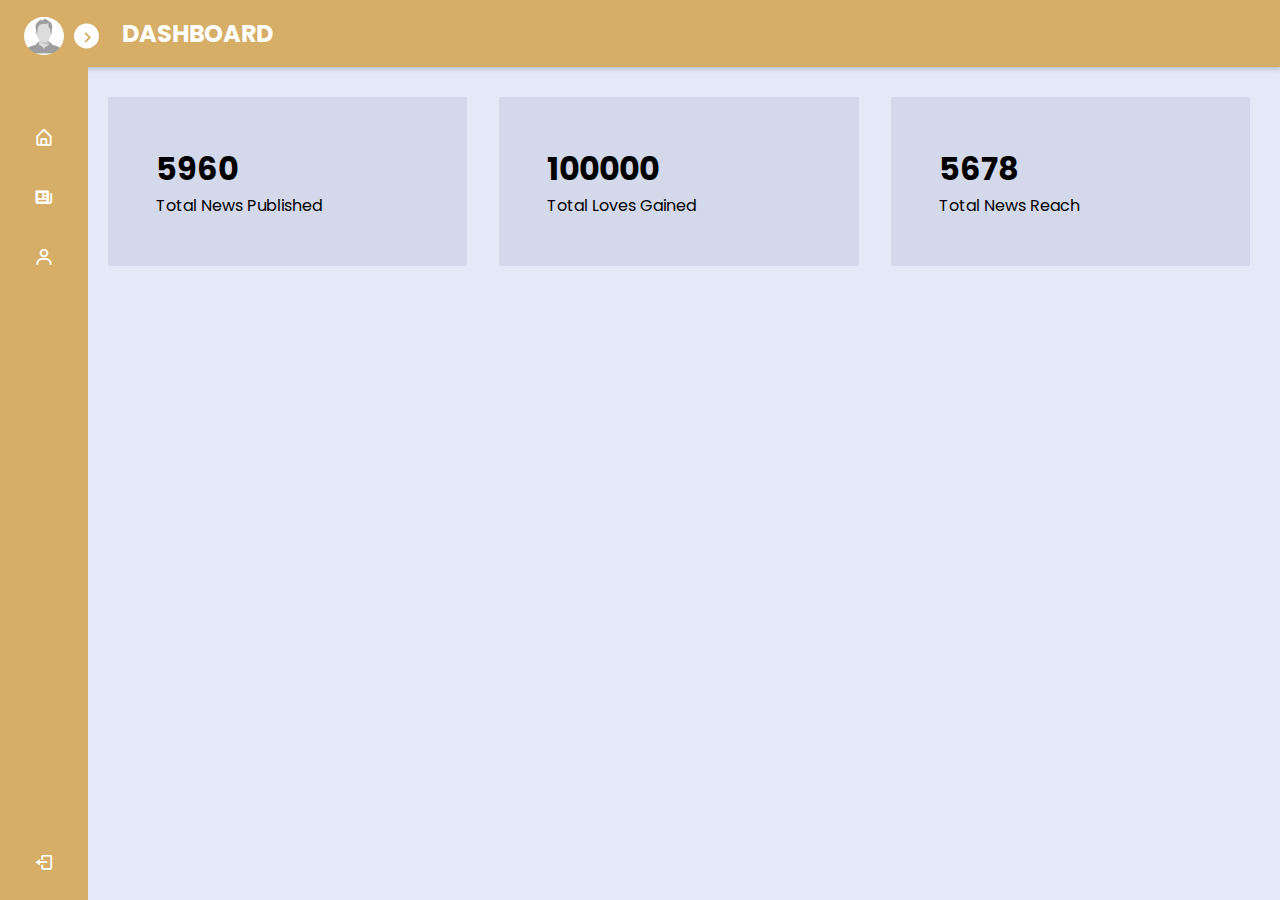
<file: dashboard/index.html>
<!DOCTYPE html>
<html lang="en">
  <head>
    <meta charset="UTF-8" />
    <meta http-equiv="X-UA-Compatible" content="IE=edge" />
    <meta name="viewport" content="width=device-width, initial-scale=1.0" />

    <!----======== CSS ======== -->
    <link rel="stylesheet" href="styles.css" />

    <!----===== Boxicons CSS ===== -->
    <link
      href="https://unpkg.com/boxicons@2.1.1/css/boxicons.min.css"
      rel="stylesheet"
    />
    <!----===== line-awesome CSS ===== -->
    <link
      rel="stylesheet"
      href="https://maxst.icons8.com/vue-static/landings/line-awesome/line-awesome/1.3.0/css/line-awesome.min.css"
    />
    <title>Dashboard||CC</title>
  </head>
  <body>
    <nav class="sidebar close">
      <header>
        <div class="image-text">
          <span class="image">
            <img src="./images/user.png" alt="" />
          </span>

          <div class="text logo-text">
            <span class="name">Name</span>
            <span class="profession">Post</span>
          </div>
        </div>

        <i class="bx bx-chevron-right toggle"></i>
      </header>

      <div class="menu-bar">
        <div class="menu">
          <ul class="menu-links">
            <li class="nav-link">
              <a href="#">
                <i class="bx bx-home-alt icon"></i>
                <span class="text nav-text">Dashboard</span>
              </a>
            </li>

            <li class="nav-link">
              <a href="#">
                <i class="bx bxs-news icon"></i>
                <span class="text nav-text">News</span>
              </a>
            </li>

            <li class="nav-link">
              <a href="#">
                <i class="bx bx-user icon"></i>
                <span class="text nav-text">Users</span>
              </a>
            </li>

            <li class="nav-link">
              <a href="#">
                <i class="las la-cog icon"></i>
                <span class="text nav-text">Settings</span>
              </a>
            </li>
          </ul>
        </div>

        <div class="bottom-content">
          <li class="">
            <a href="#">
              <i class="bx bx-log-out icon"></i>
              <span class="text nav-text">Logout</span>
            </a>
          </li>
        </div>
      </div>
    </nav>

    <section class="home">
      <header class="top-header">
        <h2>Dashboard</h2>
      </header>

      <main>
        <div class="cards">
          <div class="card-single">
            <div>
              <h1>5960</h1>
              <span>Total News Published</span>
            </div>

            <div>
              <span class="las la-newspaper"></span>
            </div>
          </div>

          <div class="card-single">
            <div>
              <h1>100000</h1>
              <span>Total Loves Gained</span>
            </div>

            <div>
              <span class="las la-heart"></span>
            </div>
          </div>

          <div class="card-single">
            <div>
              <h1>5678</h1>
              <span>Total News Reach</span>
            </div>

            <div>
              <span class="las la-arrow-alt-circle-up"></span>
            </div>
          </div>
        </div>
      </main>
    </section>

    <script src="./index.js"></script>
  </body>
</html>
</file>
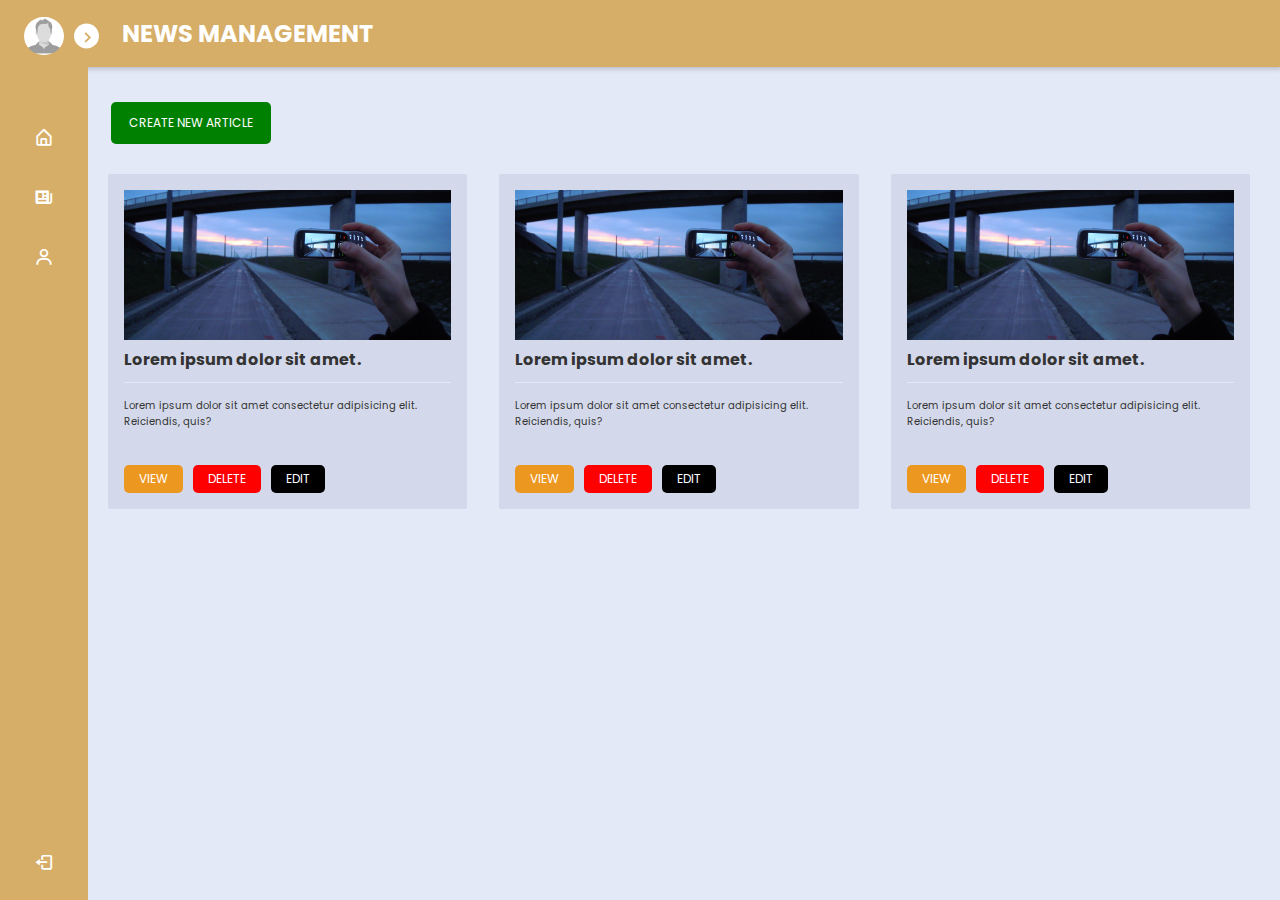
<file: news/index.html>
<!DOCTYPE html>
<html lang="en">
  <head>
    <meta charset="UTF-8" />
    <meta http-equiv="X-UA-Compatible" content="IE=edge" />
    <meta name="viewport" content="width=device-width, initial-scale=1.0" />

    <!----======== CSS ======== -->
    <link rel="stylesheet" href="styles.css" />

    <!----===== Boxicons CSS ===== -->
    <link
      href="https://unpkg.com/boxicons@2.1.1/css/boxicons.min.css"
      rel="stylesheet"
    />
    <!----===== line-awesome CSS ===== -->
    <link
      rel="stylesheet"
      href="https://maxst.icons8.com/vue-static/landings/line-awesome/line-awesome/1.3.0/css/line-awesome.min.css"
    />

    <title>News Management||CC</title>
  </head>
  <body>
    <nav class="sidebar close">
      <header>
        <div class="image-text">
          <span class="image">
            <img src="./images/user.png" alt="" />
          </span>

          <div class="text logo-text">
            <span class="name">Name</span>
            <span class="profession">Post</span>
          </div>
        </div>

        <i class="bx bx-chevron-right toggle"></i>
      </header>

      <div class="menu-bar">
        <div class="menu">
          <ul class="menu-links">
            <li class="nav-link">
              <a href="#">
                <i class="bx bx-home-alt icon"></i>
                <span class="text nav-text">Dashboard</span>
              </a>
            </li>

            <li class="nav-link">
              <a href="#">
                <i class="bx bxs-news icon"></i>
                <span class="text nav-text">News</span>
              </a>
            </li>

            <li class="nav-link">
              <a href="#">
                <i class="bx bx-user icon"></i>
                <span class="text nav-text">Users</span>
              </a>
            </li>

            <li class="nav-link">
              <a href="#">
                <i class="las la-cog icon"></i>
                <span class="text nav-text">Settings</span>
              </a>
            </li>
          </ul>
        </div>

        <div class="bottom-content">
          <li class="">
            <a href="#">
              <i class="bx bx-log-out icon"></i>
              <span class="text nav-text">Logout</span>
            </a>
          </li>
        </div>
      </div>
    </nav>

    <section class="home">
      <header class="top-header">
        <h2>News Management</h2>
      </header>
      <button type="button" class="btn article-btn">
        Create New Article<i class="las la-plus"></i>
      </button>
      <main>
        <div class="cards">
          <div class="card-single">
            <div class="article-cover">
              <img src="./images/news-cover.png" alt="" />
            </div>
            <h4>Lorem ipsum dolor sit amet.</h4>
            <p>
              Lorem ipsum dolor sit amet consectetur adipisicing elit.
              Reiciendis, quis?
            </p>
            <div class="buttons">
              <button type="button" class="view btn">View</button>
              <button type="button" class="delete btn">Delete</button>
              <button type="button" class="edit btn">Edit</button>
            </div>
          </div>

          <div class="card-single">
            <div class="article-cover">
              <img src="./images/news-cover.png" alt="" />
            </div>
            <h4>Lorem ipsum dolor sit amet.</h4>
            <p>
              Lorem ipsum dolor sit amet consectetur adipisicing elit.
              Reiciendis, quis?
            </p>
            <div class="buttons">
              <button type="button" class="view btn">View</button>
              <button type="button" class="delete btn">Delete</button>
              <button type="button" class="edit btn">Edit</button>
            </div>
          </div>

          <div class="card-single">
            <div class="article-cover">
              <img src="./images/news-cover.png" alt="" />
            </div>
            <h4>Lorem ipsum dolor sit amet.</h4>
            <p>
              Lorem ipsum dolor sit amet consectetur adipisicing elit.
              Reiciendis, quis?
            </p>
            <div class="buttons">
              <button type="button" class="view btn">View</button>
              <button type="button" class="delete btn">Delete</button>
              <button type="button" class="edit btn">Edit</button>
            </div>
          </div>
        </div>
      </main>
    </section>

    <script src="./index.js"></script>
  </body>
</html>
</file>
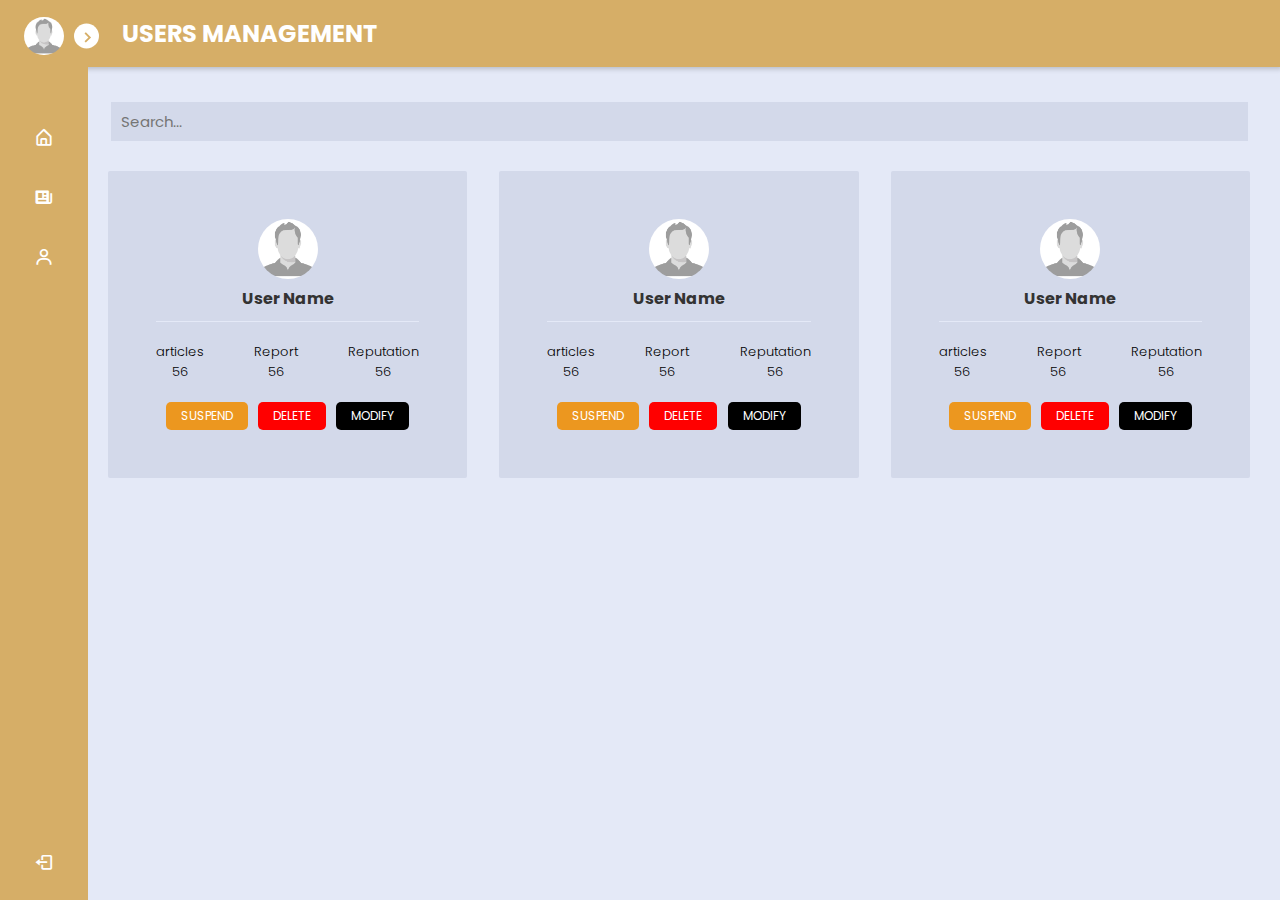
<file: users/index.html>
<!DOCTYPE html>
<html lang="en">
  <head>
    <meta charset="UTF-8" />
    <meta http-equiv="X-UA-Compatible" content="IE=edge" />
    <meta name="viewport" content="width=device-width, initial-scale=1.0" />

    <!----======== CSS ======== -->
    <link rel="stylesheet" href="styles.css" />

    <!----===== Boxicons CSS ===== -->
    <link
      href="https://unpkg.com/boxicons@2.1.1/css/boxicons.min.css"
      rel="stylesheet"
    />
    <!----===== line-awesome CSS ===== -->
    <link
      rel="stylesheet"
      href="https://maxst.icons8.com/vue-static/landings/line-awesome/line-awesome/1.3.0/css/line-awesome.min.css"
    />

    <title>Dashboard||CC</title>
  </head>
  <body>
    <nav class="sidebar close">
      <header>
        <div class="image-text">
          <span class="image">
            <img src="./images/user.png" alt="" />
          </span>

          <div class="text logo-text">
            <span class="name">Name</span>
            <span class="profession">Post</span>
          </div>
        </div>

        <i class="bx bx-chevron-right toggle"></i>
      </header>

      <div class="menu-bar">
        <div class="menu">
          <ul class="menu-links">
            <li class="nav-link">
              <a href="#">
                <i class="bx bx-home-alt icon"></i>
                <span class="text nav-text">Dashboard</span>
              </a>
            </li>

            <li class="nav-link">
              <a href="#">
                <i class="bx bxs-news icon"></i>
                <span class="text nav-text">News</span>
              </a>
            </li>

            <li class="nav-link">
              <a href="#">
                <i class="bx bx-user icon"></i>
                <span class="text nav-text">Users</span>
              </a>
            </li>

            <li class="nav-link">
              <a href="#">
                <i class="las la-cog icon"></i>
                <span class="text nav-text">Settings</span>
              </a>
            </li>
          </ul>
        </div>

        <div class="bottom-content">
          <li class="">
            <a href="#">
              <i class="bx bx-log-out icon"></i>
              <span class="text nav-text">Logout</span>
            </a>
          </li>
        </div>
      </div>
    </nav>

    <section class="home">
      <header class="top-header">
        <h2>Users Management</h2>
      </header>

      <main>
        <input type="search" placeholder="Search..." class="search" />
        <div class="cards">
          <div class="card-single">
            <div class="user-img">
              <img src="./images/user.png" alt="" />
            </div>
            <h4>User Name</h4>

            <div class="usr-activity">
              <div>
                <p>articles</p>
                <p>56</p>
              </div>

              <div>
                <p>Report</p>
                <p>56</p>
              </div>

              <div>
                <p>Reputation</p>
                <p>56</p>
              </div>
            </div>

            <div class="buttons">
              <button type="button" class="suspend btn">Suspend</button>
              <button type="button" class="delete btn">Delete</button>
              <button type="button" class="modify btn">Modify</button>
            </div>
          </div>

          <div class="card-single">
            <div class="user-img">
              <img src="./images/user.png" alt="" />
            </div>
            <h4>User Name</h4>

            <div class="usr-activity">
              <div>
                <p>articles</p>
                <p>56</p>
              </div>

              <div>
                <p>Report</p>
                <p>56</p>
              </div>

              <div>
                <p>Reputation</p>
                <p>56</p>
              </div>
            </div>

            <div class="buttons">
              <button type="button" class="suspend btn">Suspend</button>
              <button type="button" class="delete btn">Delete</button>
              <button type="button" class="modify btn">Modify</button>
            </div>
          </div>

          <div class="card-single">
            <div class="user-img">
              <img src="./images/user.png" alt="" />
            </div>
            <h4>User Name</h4>

            <div class="usr-activity">
              <div>
                <p>articles</p>
                <p>56</p>
              </div>

              <div>
                <p>Report</p>
                <p>56</p>
              </div>

              <div>
                <p>Reputation</p>
                <p>56</p>
              </div>
            </div>

            <div class="buttons">
              <button type="button" class="suspend btn">Suspend</button>
              <button type="button" class="delete btn">Delete</button>
              <button type="button" class="modify btn">Modify</button>
            </div>
          </div>
        </div>
      </main>
    </section>

    <script src="./index.js"></script>
  </body>
</html>
</file>
<file: dashboard/styles.css>
/* Google Font Import - Poppins */
@import url("https://fonts.googleapis.com/css2?family=Poppins:wght@300;400;500;600;700&display=swap");
* {
  margin: 0;
  padding: 0;
  box-sizing: border-box;
  font-family: "Poppins", sans-serif;
}

:root {
  /* ===== Colors ===== */
  --body-color: #e4e9f7;
  --sidebar-color: #d6ae67;
  --primary-color-light: #f6f5ff;
  --toggle-color: #ddd;

  /* ====== Transition ====== */
  --tran-03: all 0.2s ease;
  --tran-03: all 0.3s ease;
  --tran-04: all 0.3s ease;
  --tran-05: all 0.3s ease;
}

body {
  min-height: 100vh;
  background-color: var(--body-color);
  transition: var(--tran-05);
}

::selection {
  background-color: #fff;
  color: #d6ae67;
}

/* ===== Sidebar ===== */
.sidebar {
  position: fixed;
  top: 0;
  left: 0;
  height: 100%;
  width: 250px;
  padding: 10px 14px;
  background: var(--sidebar-color);
  transition: var(--tran-05);
  z-index: 100;
}
.sidebar.close {
  width: 88px;
}

.sidebar li {
  height: 50px;
  list-style: none;
  display: flex;
  align-items: center;
  margin-top: 10px;
}

.sidebar header .image,
.sidebar .icon {
  min-width: 60px;
  border-radius: 6px;
}

.sidebar .icon {
  min-width: 60px;
  border-radius: 6px;
  height: 100%;
  display: flex;
  align-items: center;
  justify-content: center;
  font-size: 20px;
}

.sidebar .text,
.sidebar .icon {
  color: #fff;
  transition: var(--tran-03);
}

.sidebar .text {
  font-size: 17px;
  font-weight: 500;
  white-space: nowrap;
  opacity: 1;
}
.sidebar.close .text {
  opacity: 0;
}
/* =========================== */

.sidebar header {
  position: relative;
}

.sidebar header .image-text {
  display: flex;
  align-items: center;
}
.sidebar header .logo-text {
  display: flex;
  flex-direction: column;
}
header .image-text .name {
  margin-top: 2px;
  font-size: 18px;
  font-weight: 600;
}

header .image-text .profession {
  font-size: 16px;
  margin-top: -2px;
  display: block;
}

.sidebar header .image {
  display: flex;
  align-items: center;
  justify-content: center;
}

.sidebar header .image img {
  width: 40px;
  border-radius: 50%;
}

.sidebar header .toggle {
  position: absolute;
  top: 50%;
  right: -25px;
  transform: translateY(-50%) rotate(180deg);
  height: 25px;
  width: 25px;
  background-color: #fff;
  color: var(--sidebar-color);
  border-radius: 50%;
  display: flex;
  align-items: center;
  justify-content: center;
  font-size: 22px;
  cursor: pointer;
  transition: var(--tran-05);
}

.sidebar.close .toggle {
  transform: translateY(-50%) rotate(0deg);
}

.sidebar .menu {
  margin-top: 40px;
}

.sidebar li a {
  list-style: none;
  height: 100%;
  background-color: transparent;
  display: flex;
  align-items: center;
  height: 100%;
  width: 100%;
  border-radius: 6px;
  text-decoration: none;
  transition: var(--tran-03);
}

.sidebar li a:hover {
  background-color: #fff;
}
.sidebar li a:hover .icon,
.sidebar li a:hover .text {
  color: var(--sidebar-color);
}
body.dark .sidebar li a:hover .icon,
body.dark .sidebar li a:hover .text {
  color: var(--text-color);
}

.sidebar .menu-bar {
  height: calc(100% - 55px);
  display: flex;
  flex-direction: column;
  justify-content: space-between;
  overflow-y: scroll;
}
.menu-bar::-webkit-scrollbar {
  display: none;
}
.sidebar .menu-bar .mode {
  border-radius: 6px;
  background-color: var(--primary-color-light);
  position: relative;
  transition: var(--tran-05);
}

.menu-bar .mode .sun-moon {
  height: 50px;
  width: 60px;
}

.mode .sun-moon i {
  position: absolute;
}
.mode .sun-moon i.sun {
  opacity: 0;
}
body.dark .mode .sun-moon i.sun {
  opacity: 1;
}
body.dark .mode .sun-moon i.moon {
  opacity: 0;
}

.menu-bar .bottom-content .toggle-switch {
  position: absolute;
  right: 0;
  height: 100%;
  min-width: 60px;
  display: flex;
  align-items: center;
  justify-content: center;
  border-radius: 6px;
  cursor: pointer;
}
.toggle-switch .switch {
  position: relative;
  height: 22px;
  width: 40px;
  border-radius: 25px;
  background-color: var(--toggle-color);
  transition: var(--tran-05);
}

.switch::before {
  content: "";
  position: absolute;
  height: 15px;
  width: 15px;
  border-radius: 50%;
  top: 50%;
  left: 5px;
  transform: translateY(-50%);
  background-color: var(--sidebar-color);
  transition: var(--tran-04);
}

.home {
  position: absolute;
  top: 0;
  left: 250px;
  height: 100vh;
  width: calc(100% - 250px);
  background-color: var(--body-color);
  transition: var(--tran-05);
}
.home .text {
  font-size: 30px;
  font-weight: 500;
  color: var(--text-color);
  padding: 12px 60px;
}

.sidebar.close ~ .home {
  left: 78px;
  height: 100vh;
  width: calc(100% - 78px);
}

/* *************** */
.top-header {
  background-color: #d6ae67;
  display: flex;
  justify-content: space-between;
  padding: 1rem 1.5rem;
  box-shadow: 2px 2px 5px rgba(0, 0, 0, 0.2);
  width: 100%;
  top: 0;
  transition: left 300ms;
}

.top-header h2 {
  padding-left: 20px;
  text-transform: uppercase;
  color: #fff;
}

.cards {
  display: grid;
  grid-template-columns: repeat(3, 1fr);
  grid-gap: 2rem;
  margin: 30px;
}

.card-single {
  display: flex;
  justify-content: space-between;
  background-color: #d3d9ea;
  padding: 3rem;
  border-radius: 2px;
}

.card-single div:last-child span {
  font-size: 3rem;
  color: #d6ae67;
}

.card-single div:first-child span {
  color: var(--text-grey);
}

@media only screen and (max-width: 1067px) {
  .cards {
    grid-template-columns: repeat(2, 1fr);
  }
}

@media only screen and (max-width: 851px) {
  .cards {
    grid-template-columns: 100%;
  }
}

@media only screen and (max-width: 604px) {
  .home {
    left: -150px;
  }
}
</file>
<file: news/styles.css>
/* Google Font Import - Poppins */
@import url("https://fonts.googleapis.com/css2?family=Poppins:wght@300;400;500;600;700&display=swap");
* {
  margin: 0;
  padding: 0;
  box-sizing: border-box;
  font-family: "Poppins", sans-serif;
}

:root {
  /* ===== Colors ===== */
  --body-color: #e4e9f7;
  --sidebar-color: #d6ae67;
  --primary-color-light: #f6f5ff;
  --toggle-color: #ddd;

  /* ====== Transition ====== */
  --tran-03: all 0.2s ease;
  --tran-03: all 0.3s ease;
  --tran-04: all 0.3s ease;
  --tran-05: all 0.3s ease;
}

body {
  min-height: 100vh;
  background-color: var(--body-color);
  transition: var(--tran-05);
}

/* ===== Sidebar ===== */
.sidebar {
  position: fixed;
  top: 0;
  left: 0;
  height: 100%;
  width: 250px;
  padding: 10px 14px;
  background: var(--sidebar-color);
  transition: var(--tran-05);
  z-index: 100;
}
.sidebar.close {
  width: 88px;
}

.sidebar li {
  height: 50px;
  list-style: none;
  display: flex;
  align-items: center;
  margin-top: 10px;
}

.sidebar header .image,
.sidebar .icon {
  min-width: 60px;
  border-radius: 6px;
}

.sidebar .icon {
  min-width: 60px;
  border-radius: 6px;
  height: 100%;
  display: flex;
  align-items: center;
  justify-content: center;
  font-size: 20px;
}

.sidebar .text,
.sidebar .icon {
  color: #fff;
  transition: var(--tran-03);
}

.sidebar .text {
  font-size: 17px;
  font-weight: 500;
  white-space: nowrap;
  opacity: 1;
}
.sidebar.close .text {
  opacity: 0;
}
/* =========================== */

.sidebar header {
  position: relative;
}

.sidebar header .image-text {
  display: flex;
  align-items: center;
}
.sidebar header .logo-text {
  display: flex;
  flex-direction: column;
}
header .image-text .name {
  margin-top: 2px;
  font-size: 18px;
  font-weight: 600;
}

header .image-text .profession {
  font-size: 16px;
  margin-top: -2px;
  display: block;
}

.sidebar header .image {
  display: flex;
  align-items: center;
  justify-content: center;
}

.sidebar header .image img {
  width: 40px;
  border-radius: 50%;
}

.sidebar header .toggle {
  position: absolute;
  top: 50%;
  right: -25px;
  transform: translateY(-50%) rotate(180deg);
  height: 25px;
  width: 25px;
  background-color: #fff;
  color: var(--sidebar-color);
  border-radius: 50%;
  display: flex;
  align-items: center;
  justify-content: center;
  font-size: 22px;
  cursor: pointer;
  transition: var(--tran-05);
}

.sidebar.close .toggle {
  transform: translateY(-50%) rotate(0deg);
}

.sidebar .menu {
  margin-top: 40px;
}

.sidebar li a {
  list-style: none;
  height: 100%;
  background-color: transparent;
  display: flex;
  align-items: center;
  height: 100%;
  width: 100%;
  border-radius: 6px;
  text-decoration: none;
  transition: var(--tran-03);
}

.sidebar li a:hover {
  background-color: #fff;
}
.sidebar li a:hover .icon,
.sidebar li a:hover .text {
  color: var(--sidebar-color);
}
body.dark .sidebar li a:hover .icon,
body.dark .sidebar li a:hover .text {
  color: var(--text-color);
}

.sidebar .menu-bar {
  height: calc(100% - 55px);
  display: flex;
  flex-direction: column;
  justify-content: space-between;
  overflow-y: scroll;
}
.menu-bar::-webkit-scrollbar {
  display: none;
}
.sidebar .menu-bar .mode {
  border-radius: 6px;
  background-color: var(--primary-color-light);
  position: relative;
  transition: var(--tran-05);
}

.menu-bar .mode .sun-moon {
  height: 50px;
  width: 60px;
}

.mode .sun-moon i {
  position: absolute;
}
.mode .sun-moon i.sun {
  opacity: 0;
}
body.dark .mode .sun-moon i.sun {
  opacity: 1;
}
body.dark .mode .sun-moon i.moon {
  opacity: 0;
}

.menu-bar .bottom-content .toggle-switch {
  position: absolute;
  right: 0;
  height: 100%;
  min-width: 60px;
  display: flex;
  align-items: center;
  justify-content: center;
  border-radius: 6px;
  cursor: pointer;
}
.toggle-switch .switch {
  position: relative;
  height: 22px;
  width: 40px;
  border-radius: 25px;
  background-color: var(--toggle-color);
  transition: var(--tran-05);
}

.switch::before {
  content: "";
  position: absolute;
  height: 15px;
  width: 15px;
  border-radius: 50%;
  top: 50%;
  left: 5px;
  transform: translateY(-50%);
  background-color: var(--sidebar-color);
  transition: var(--tran-04);
}

.home {
  position: absolute;
  top: 0;
  left: 250px;
  height: 100vh;
  width: calc(100% - 250px);
  background-color: var(--body-color);
  transition: var(--tran-05);
}
.home .text {
  font-size: 30px;
  font-weight: 500;
  color: var(--text-color);
  padding: 12px 60px;
}

.sidebar.close ~ .home {
  left: 78px;
  height: 100vh;
  width: calc(100% - 78px);
}
/* **** */
.top-header {
  background-color: #d6ae67;
  display: flex;
  justify-content: space-between;
  padding: 1rem 1.5rem;
  box-shadow: 2px 2px 5px rgba(0, 0, 0, 0.2);
  width: 100%;
  top: 0;
  transition: left 300ms;
}

.top-header h2 {
  padding-left: 20px;
  text-transform: uppercase;
  color: #fff;
}
/* **** */
.cards {
  display: grid;
  grid-template-columns: repeat(3, 1fr);
  grid-gap: 2rem;
  margin: 30px;
}

.card-single {
  display: flex;
  flex-direction: column;
  justify-content: center;
  background-color: #d3d9ea;
  padding: 1rem;
  border-radius: 2px;
}

.card-single .article-cover img {
  height: 150px;
  width: 100%;
  object-fit: cover;
}

.card-single h4 {
  width: 100%;
  border-bottom: 1px solid #e4e9f7;
  color: #333;
  padding-bottom: 10px;
}

.card-single p {
  width: 100%;
  color: #333;
  font-size: 10px;
  margin: 15px 0;
}

.card-single .buttons {
  display: flex;
  width: 100%;
  margin-top: 20px;
  padding-right: 5px;
}

.btn {
  padding: 5px 15px;
  margin-right: 10px;
  border: none;
  border-radius: 5px;
  outline: none;
  font-size: 12px;
  text-transform: uppercase;
  cursor: pointer;
}
.btn.delete {
  background-color: red;
  color: #fff;
}

.btn.edit {
  background-color: #000;
  color: #fff;
}

.btn.view {
  background-color: #ec971f;
  color: #fff;
}
.btn:hover {
  opacity: 0.6;
}

.btn.article-btn{
    margin: 35px 20px 0 33px;
    padding: 12px 18px;
    background: green;
    color: #fff;
}

@media only screen and (max-width: 1245px) {
  .cards {
    grid-template-columns: repeat(2, 1fr);
  }
}

@media only screen and (max-width: 873px) {
  .cards {
    grid-template-columns: 100%;
  }
  .card-single .buttons .btn {
   
    margin-right: 5px;

 
}

@media only screen and (max-width: 600px) {
  .home {
    left: -150px;
  }
}
</file>
<file: users/styles.css>
/* Google Font Import - Poppins */
@import url("https://fonts.googleapis.com/css2?family=Poppins:wght@300;400;500;600;700&display=swap");
* {
  margin: 0;
  padding: 0;
  box-sizing: border-box;
  font-family: "Poppins", sans-serif;
}

:root {
  /* ===== Colors ===== */
  --body-color: #e4e9f7;
  --sidebar-color: #d6ae67;
  --primary-color-light: #f6f5ff;
  --toggle-color: #ddd;

  /* ====== Transition ====== */
  --tran-03: all 0.2s ease;
  --tran-03: all 0.3s ease;
  --tran-04: all 0.3s ease;
  --tran-05: all 0.3s ease;
}

body {
  min-height: 100vh;
  background-color: var(--body-color);
  transition: var(--tran-05);
}

/* ===== Sidebar ===== */
.sidebar {
  position: fixed;
  top: 0;
  left: 0;
  height: 100%;
  width: 250px;
  padding: 10px 14px;
  background: var(--sidebar-color);
  transition: var(--tran-05);
  z-index: 100;
}
.sidebar.close {
  width: 88px;
}

.sidebar li {
  height: 50px;
  list-style: none;
  display: flex;
  align-items: center;
  margin-top: 10px;
}

.sidebar header .image,
.sidebar .icon {
  min-width: 60px;
  border-radius: 6px;
}

.sidebar .icon {
  min-width: 60px;
  border-radius: 6px;
  height: 100%;
  display: flex;
  align-items: center;
  justify-content: center;
  font-size: 20px;
}

.sidebar .text,
.sidebar .icon {
  color: #fff;
  transition: var(--tran-03);
}

.sidebar .text {
  font-size: 17px;
  font-weight: 500;
  white-space: nowrap;
  opacity: 1;
}
.sidebar.close .text {
  opacity: 0;
}
/* =========================== */

.sidebar header {
  position: relative;
}

.sidebar header .image-text {
  display: flex;
  align-items: center;
}
.sidebar header .logo-text {
  display: flex;
  flex-direction: column;
}
header .image-text .name {
  margin-top: 2px;
  font-size: 18px;
  font-weight: 600;
}

header .image-text .profession {
  font-size: 16px;
  margin-top: -2px;
  display: block;
}

.sidebar header .image {
  display: flex;
  align-items: center;
  justify-content: center;
}

.sidebar header .image img {
  width: 40px;
  border-radius: 50%;
}

.sidebar header .toggle {
  position: absolute;
  top: 50%;
  right: -25px;
  transform: translateY(-50%) rotate(180deg);
  height: 25px;
  width: 25px;
  background-color: #fff;
  color: var(--sidebar-color);
  border-radius: 50%;
  display: flex;
  align-items: center;
  justify-content: center;
  font-size: 22px;
  cursor: pointer;
  transition: var(--tran-05);
}

.sidebar.close .toggle {
  transform: translateY(-50%) rotate(0deg);
}

.sidebar .menu {
  margin-top: 40px;
}

.sidebar li a {
  list-style: none;
  height: 100%;
  background-color: transparent;
  display: flex;
  align-items: center;
  height: 100%;
  width: 100%;
  border-radius: 6px;
  text-decoration: none;
  transition: var(--tran-03);
}

.sidebar li a:hover {
  background-color: #fff;
}
.sidebar li a:hover .icon,
.sidebar li a:hover .text {
  color: var(--sidebar-color);
}
body.dark .sidebar li a:hover .icon,
body.dark .sidebar li a:hover .text {
  color: var(--text-color);
}

.sidebar .menu-bar {
  height: calc(100% - 55px);
  display: flex;
  flex-direction: column;
  justify-content: space-between;
  overflow-y: scroll;
}
.menu-bar::-webkit-scrollbar {
  display: none;
}
.sidebar .menu-bar .mode {
  border-radius: 6px;
  background-color: var(--primary-color-light);
  position: relative;
  transition: var(--tran-05);
}

.menu-bar .mode .sun-moon {
  height: 50px;
  width: 60px;
}

.mode .sun-moon i {
  position: absolute;
}
.mode .sun-moon i.sun {
  opacity: 0;
}
body.dark .mode .sun-moon i.sun {
  opacity: 1;
}
body.dark .mode .sun-moon i.moon {
  opacity: 0;
}

.menu-bar .bottom-content .toggle-switch {
  position: absolute;
  right: 0;
  height: 100%;
  min-width: 60px;
  display: flex;
  align-items: center;
  justify-content: center;
  border-radius: 6px;
  cursor: pointer;
}
.toggle-switch .switch {
  position: relative;
  height: 22px;
  width: 40px;
  border-radius: 25px;
  background-color: var(--toggle-color);
  transition: var(--tran-05);
}

.switch::before {
  content: "";
  position: absolute;
  height: 15px;
  width: 15px;
  border-radius: 50%;
  top: 50%;
  left: 5px;
  transform: translateY(-50%);
  background-color: var(--sidebar-color);
  transition: var(--tran-04);
}

.home {
  position: absolute;
  top: 0;
  left: 250px;
  height: 100vh;
  width: calc(100% - 250px);
  background-color: var(--body-color);
  transition: var(--tran-05);
}
.home .text {
  font-size: 30px;
  font-weight: 500;
  color: var(--text-color);
  padding: 12px 60px;
}

.sidebar.close ~ .home {
  left: 78px;
  height: 100vh;
  width: calc(100% - 78px);
}
/* **** */
.top-header {
  background-color: #d6ae67;
  display: flex;
  justify-content: space-between;
  padding: 1rem 1.5rem;
  box-shadow: 2px 2px 5px rgba(0, 0, 0, 0.2);
  width: 100%;
  top: 0;
  transition: left 300ms;
}

.top-header h2 {
  padding-left: 20px;
  text-transform: uppercase;
  color: #fff;
}
/* **** */
.cards {
  display: grid;
  grid-template-columns: repeat(3, 1fr);
  grid-gap: 2rem;
  margin: 30px;
}

.card-single {
  display: flex;
  flex-direction: column;
  justify-content: center;
  align-items: center;
  background-color: #d3d9ea;
  padding: 3rem;
  border-radius: 2px;
}

.card-single .user-img img {
  height: 60px;
  width: 60px;
  object-fit: cover;
  border-radius: 50%;
}

.card-single h4 {
  width: 100%;
  text-align: center;
  border-bottom: 1px solid #e4e9f7;
  color: #333;
  padding-bottom: 10px;
}

.usr-activity {
  width: 100%;
  display: flex;
  justify-content: space-between;
  margin-top: 20px;
  font-weight: 300;
  font-size: small;
}

.usr-activity div {
  text-align: center;
}

.card-single .buttons {
  display: flex;
  width: 100%;
  justify-content: space-evenly;
  margin-top: 20px;
  padding-right: 5px;
}

.card-single .buttons .btn {
  padding: 5px 15px;
  margin-left: 5px;
  border: none;
  border-radius: 5px;
  outline: none;
  font-size: 12px;
  text-transform: uppercase;
  cursor: pointer;
}
.btn.delete {
  background-color: red;
  color: #fff;
}

.btn.modify {
  background-color: #000;
  color: #fff;
}

.btn.suspend {
  background-color: #ec971f;
  color: #fff;
}
.btn:hover {
  opacity: 0.6;
}

.search {
  margin: 35px 20px 0 33px;
  width: calc(100% - 65px);
  padding: 8px 10px;
  background-color: #d3d9ea;
  border: none;
  outline: none;
  font-size: 15px;
}

@media only screen and (max-width: 1245px) {
  .cards {
    grid-template-columns: repeat(2, 1fr);
  }
}

@media only screen and (max-width: 873px) {
  .cards {
    grid-template-columns: 100%;
  }

  .usr-activity {
    font-size: 10px;
  }
}

@media only screen and (max-width: 600px) {
  .home {
    left: -150px;
  }
}
</file>
